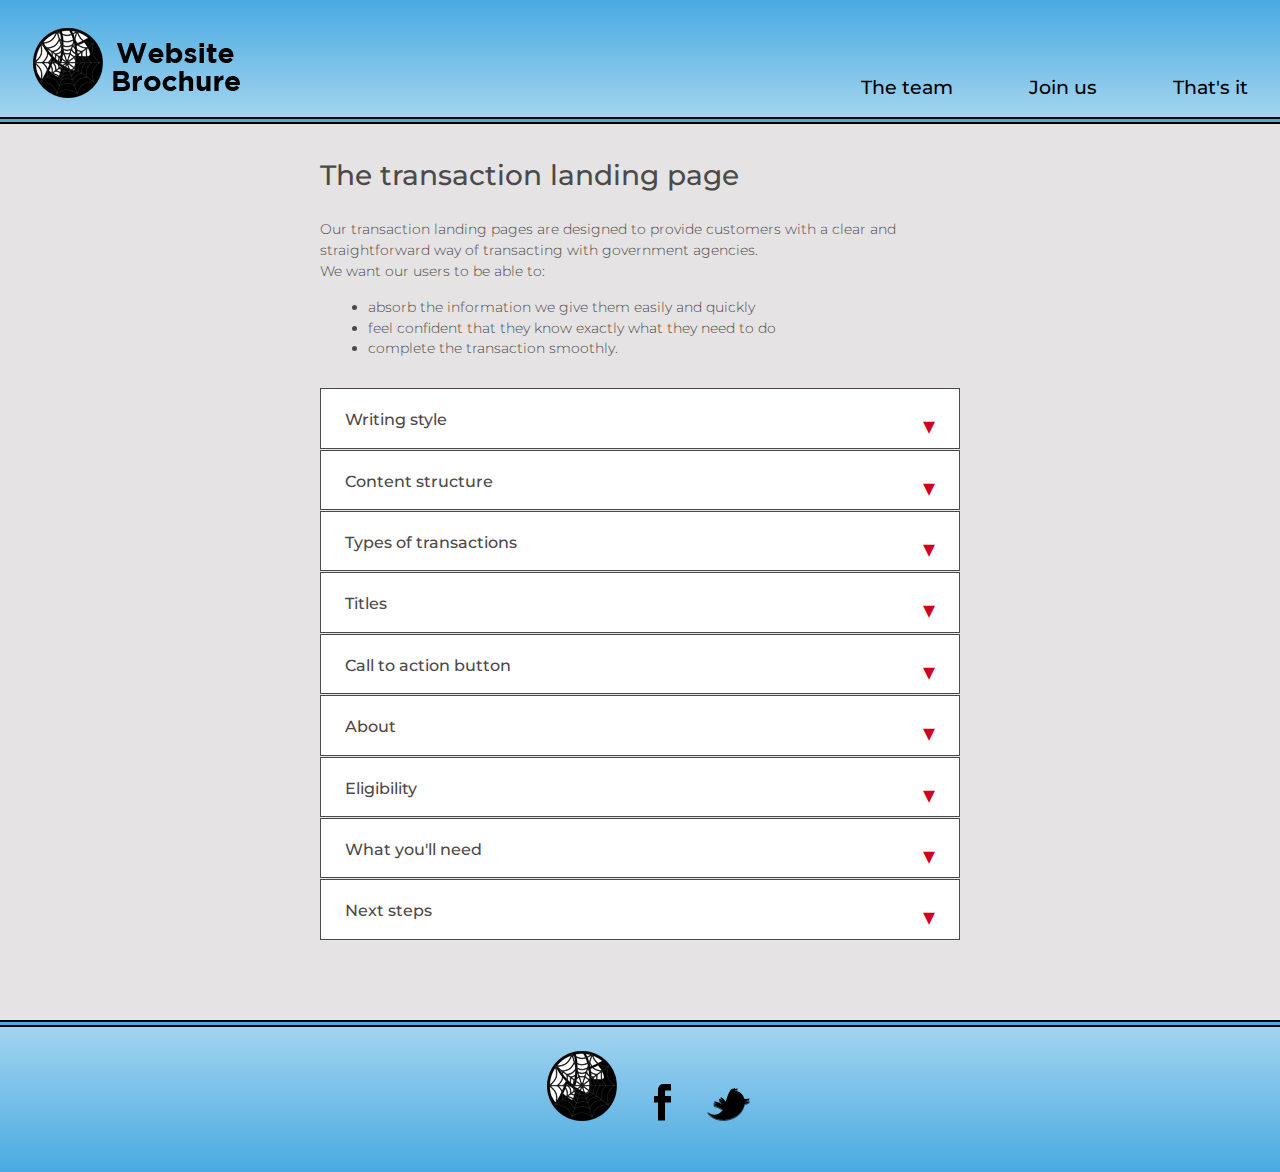
<file: index.html>
<!DOCTYPE html>
<html lang="en">

<head>
    <meta charset="UTF-8">
    <meta name="viewport" content="width=device-width, initial-scale=1.0">
    <meta http-equiv="X-UA-Compatible" content="ie=edge">


    <title>GA FEWD36 – Final Project</title>

    <!--<link href="https://fonts.googleapis.com/css?family=Open+Sans:300,300i,400,400i,600,600i,700,700i,800,800i" rel="stylesheet">-->
    <link href="https://fonts.googleapis.com/css?family=Montserrat:300,500,600" rel="stylesheet">
    <link rel="stylesheet" href="TEAM_PAGE/css/reset.css">
    <link rel="stylesheet" href="css/FINAL_fp_style.css">
</head>

<body>
	<article><!--Keeping footer on bottom-->
    <header>      
        <div class="logo">
                <a href="https://www.service.nsw.gov.au"><img src="TEAM_PAGE/images/NSSW_logo.png" alt="logo"></a>
        </div>
        <div class="spacer"></div>
         <!--Nav menu-->
        <div class="nav"><a href="TEAM_PAGE/team_index.html">The team</a></div>
        <div class="nav"><a href="FORM_PAGE/form_index.html">Join us</a></div>
        <div class="nav"><a href="FINALE/thats-it_index.html">That's it</a></div>
        
    </header>
	<main><!--Keeping footer on bottom-->
    <div class="intro">
        <h1>The transaction landing page</h1>
        <p>Our transaction landing pages are designed to provide customers with a clear and straightforward way of
            transacting with government agencies.<br>We want our users to be able to:</p>
        <ul>
            <li>absorb the information we give them easily and quickly</li>
            <li>feel confident that they know exactly what they need to do</li>
            <li>complete the transaction smoothly.</li>
        </ul>
    </div>
    <section class="hold-all">
        <div class="accord-main">Writing style</div>
        <div class="panel-main">
            <div class="panel-left">
                <p>Our content is:</p>
                <ul>
                    <li>specific</li>
                    <li>informative</li>
                    <li>to the point.</li>
                </ul>
                <p>We include only as much information as the user will need to finish a task or move onto the next
                    step.</p>
                <p>We don't add any background or historical information unless it's helpful.</p>
            </div>

            <div class="container-accord-nest">
                <button class="accord-nest btnr-top">Plain English</button>
                <div class="panel-right scrollbar">
                    <p>We want everyone to understand us, so we use plain English. We keep it conversational but not
                        too casual.</p>
                    <p>We avoid formal or technical words when easy or short words will do.</p>
                    <ul>
                        <li>buy, not purchase</li>
                        <li>help, not assist</li>
                        <li>about, not approximately.</li>
                    </ul>
                    <p>If we need to use a technical or legal term, we explain what it means in plain English.</p>
                </div>

                <button class="accord-nest">Active voice</button>
                <div class="panel-right scrollbar">
                    <p>We use active voice rather than the passive voice.</p>
                    <p>Active voice is when the subject of the sentence performs the action of the verb.</p>
                    <ul>
                        <li>You need to lodge an application. <span class="yes">&#10004;</span></li>
                        <li>An application will need to be lodged by you. <span class="no">&#10008;</span></li>
                    </ul>
                </div>

                <button class="accord-nest">Personal pronouns</button>
                <div class="panel-right scrollbar">
                    <p>We use first person (we, us) and second person (you) to speak directly to our users.</p>
                    <p>Think of it as a conversation. We speak to people, not at them or down to them.</p>
                    <ul>
                        <li>Let us know if you're having trouble. <span class="yes">&#10004;</span></li>
                        <li>Applicants having difficulties should contact Service NSW. <span class="no">&#10008;</span></li>
                    </ul>
                </div>

                <button class="accord-nest">Inclusive language</button>
                <div class="panel-right scrollbar">
                    <p>We use language that is free from words, phrases or tones that reflect prejudiced, stereotyped
                        or discriminatory views of particular people or groups.</p>
                    <p>When we talk about people, we only talk about their individual characteristics when it’s
                        directly relevant to the content.</p>
                    <p>Carefully consider language involving:</p>
                    <ul>
                        <li>gender and gender identity</li>
                        <li>sexual orientation</li>
                        <li>marital status</li>
                        <li>language, culture, race or ethnicity</li>
                        <li>immigration status</li>
                        <li>age</li>
                        <li>disability or impairment</li>
                        <li>mental health</li>
                        <li>socioeconomic status</li>
                        <li>personal status.</li>
                    </ul>
                </div>
            </div>
        </div>

        <div class="accord-main">Content structure</div>
        <div class="panel-main">
            <div class="panel-left">
                <p>We use short sentences.<br>We check sentences longer than 25 words to see if they can be split into
                    shorter, clearer sentences.</p>
                <p>We use short paragraphs of around 3 sentences. <br>We check longer paragraphs to see if they can be
                    split into smaller paragraphs or lists.</p>
                <p>We break up our content to make it easy for users to scan and digest.</p>
            </div>

            <div class="container-accord-nest">
                <button class="accord-nest btnr-top">Headings</button>
                <div class="panel-right scrollbar">
                    <p>Use an initial capital for the first word and any proper nouns.</p>
                    <p>Don’t use full stops at the end of headings.</p>
                    <ul>
                        <li>buy, not purchase</li>
                        <li>help, not assist</li>
                        <li>about, not approximately.</li>
                    </ul>
                </div>

                <button class="accord-nest">Lists</button>
                <div class="panel-right scrollbar">
                    <p>Use:</p>
                    <ul>
                        <li>bulleted lists to list items or points</li>
                        <li>numbered lists when the sequence is important</li>
                        <li>nested lists when there is extra information attached to some items.</li>
                    </ul>
                    <p>If there is a lead-in phrase, use a colon (not a full stop) at the end of the phrase.</p>
                </div>

                <button class="accord-nest">Formatting</button>
                <div class="panel-right scrollbar">
                    <p><span>Bold text</span><br>Use bold text sparingly. Blocks of bold text are hard to read.</p>
                    <p><span>Italics</span><br>Don’t use italics. For acts and publications use title case and link to
                        the source where possible.</p>
                    <p><span>Underline</span><br>Don’t underline text. It makes it look like a link.</p>
                </div>
            </div>
        </div>


        <div class="accord-main">Types of transactions</div>
        <div class="panel-main">
            <div class="panel-left">
                <p>Transactions are either:</p>
                <ul>
                    <li>online</li>
                    <li>offline, or</li>
                    <li>best bets.</li>
                </ul>
            </div>

            <div class="container-accord-nest">
                <button class="accord-nest btnr-top">Online</button>
                <div class="panel-right scrollbar">
                    <p>Online transactions may consist of:</p>
                    <ul>
                        <li>completing an online form and uploading documentation</li>
                        <li>linking to an internal page and supplying details such as name, reference number, email
                            address</li>
                        <li>linking to a onegov site and supplying details such as licence number, renewal number</li>
                        <li>linking to an external site and supplying requested details.</li>
                    </ul>
                </div>

                <button class="accord-nest">Offline</button>
                <div class="panel-right scrollbar">
                    <p>Offline transactions may involve:</p>
                    <ul>
                        <li>downloading and completing a PDF form, and lodging (with supporting documentation if
                            required) at a service centre, or via post, email or fax</li>
                        <li>visiting a service centre and providing information in person</li>
                    </ul>
                </div>

                <button class="accord-nest">Best bets</button>
                <div class="panel-right scrollbar">
                    <p>Best bets provide general information and are created when any of the following situations
                        apply:</p>
                    <ul>
                        <li>there is limited information available</li>
                        <li>detailed instructions are unnecessary or superfluous</li>
                        <li>the information is Commonwealth based rather than NSW based.</li>
                    </ul>
                </div>
            </div>
        </div>


        <div class="accord-main">Titles</div>
        <div class="panel-main">
            <div class="panel-left">
                <p>All titles must be unique in their own right.</p>
                <p>Ensure they’re not the same as a link going off to another website – for example, a best bet titled
                    ‘Energy rebates’ and the related link to the external webpage also titled ‘Energy rebates’.</p>
            </div>

            <div class="container-accord-nest">
                <button class="accord-nest btnr-top">Online and offline transactions</button>
                <div class="panel-right scrollbar">
                    <p>Titles of all online and offline transactions are calls to action and begin with a verb. If they
                        were following the phrase ‘How to….’ they’d complete a sentence.</p>
                    <p><span>Examples:</span></p>
                    <ul>
                        <li>Check a contractor licence</li>
                        <li>Make a bulk wharf booking</li>
                    </ul>
                </div>


                <button class="accord-nest">Best bets</button>
                <div class="panel-right scrollbar">
                    <p>Titles of best bets are calls to action if appropriate or a concise (brief and clear)
                        description of the content.</p>
                    <p><span>Examples:</span></p>
                    <ul>
                        <li>Enrol in the Smart and Skilled program</li>
                        <li>Payroll Tax Rebate Scheme</li>
                    </ul>
                </div>

                <button class="accord-nest">Capitalisation</button>
                <div class="panel-right scrollbar">
                    <p>Use initial capitals for proper nouns or any noun that an agency has identified as a proper noun
                        in their style guide.</p>
                    <p><span>Examples:</span></p>
                    <ul>
                        <li>Apply for a NSW Driver Licence</li>
                        <li>Book NSW TrainLink travel</li>
                    </ul>
                </div>

                <button class="accord-nest">Possessive case</button>
                <div class="panel-right scrollbar">
                    <p> Don’t use an apostrophe when referring to a licence, accreditation, registration etc.</p>
                    <ul>
                        <li>Replace a company contractor licence<span class="yes"> &#10004;</span></li>
                        <li>Apply for a certifier accreditation<span class="yes"> &#10004;</span></li>
                        <li>Replace a company contractor's licence<span class="no"> &#10008;</span></li>
                        <li>Apply for a certifier's accreditation<span class="no"> &#10008;</span></li>
                    </ul>
                    <p>Avoid using the possessive pronoun where possible</p>
                    <p><span>Examples:</span></p>
                    <ul>
                        <li>Renew an RSA/RCG card</li>
                        <li>Apply to cancel a liquor licence</li>
                    </ul>
                    <p><span>Exceptions:</span></p>
                    <ul>
                        <li>Check your demerit points</li>
                        <li>Lodge your tax return online</li>
                    </ul>
                </div>
            </div>
        </div>

        <div class="accord-main">Call to action button</div>
        <div class="panel-main">
            <div class="panel-left">
                <p>Ensure the call to action button clearly states:</p>
                <ul>
                    <li>what the user should logically expect to be able to do, or</li>
                    <li>where the user would expect to go.</li>
                </ul>
            </div>

            <div class="container-accord-nest">
                <button class="accord-nest btnr-top">Online and offline transactions</button>
                <div class="panel-right scrollbar">
                   
                    <p><span>Examples:</span></p>
                    <ul>
                        <li>Apply online</li>
                        <li>Check online</li>
                        <li>Find a service centre</li>
                        <li>Download PDF form</li>
                    </ul>
                </div>

                <button class="accord-nest">Best bets</button>
                <div class="panel-right scrollbar">
                    <p>In best bets the CTA button will usually point to the relevant external site</p>
                    <ul>
                        <li>Visit Fair Work Ombudsman</li>
                        <li>Visit NSW Planning & Environment</li>
                    </ul>
                </div>
            </div>
        </div>

        <div class="accord-main">About</div>
        <div class="panel-main">
            <div class="panel-left">
                <p>Keep the title of the transaction in mind, and create unique, clear and brief content specific to the transaction.</p>
                <p>Maintain a friendly and conversational tone.</p>
            </div>

            <div class="container-accord-nest">
                <button class="accord-nest btnr-top">Dos and Don'ts</button>
                <div class="panel-right scrollbar">
                    <p><br>
                        Contractions can help in achieving an informal feel, but avoid negatives.<br>
                        Some users can have difficulty understanding the meaning of negative contractions. They interpret the sentence without inferring the ‘not’.</p>
                    <p><span>Use:</span></p>
                    <ul>
                        <li>active voice</li>
                        <li>simple and direct language</li>
                        <li>short sentences and paragraphs</li>
                        <li>minimum punctuation</li>
                        <li>familiar contractions such as "you're, we'll, it's".</li>
                    </ul>
                    <p><span>Avoid:</span></p>
                    <ul>
                        <li>using jargon</li>
                        <li>using unfamiliar and/or negative contractions such as "would've, you'd, won't, can't"</li>
                        <li>duplicating content from another webpage.</li>
                    </ul>
                </div>

            </div>
        </div>

        <div class="accord-main">Eligibility</div>
        <div class="panel-main">
            <div class="panel-left">
                <p>The "Eligibility" and "What you need" sections have a similar layout.<br>
                If there is one requirement use a complete sentence.</p>
                <p>If there are 2 or more requirements use a bulleted list.<br> 
                    Include a lead-in phrase ending in a colon, followed by the bulleted list.<br>
                    Use lower case for each list item.<br>
                    Ensure each list item completes a sentence with the lead-in phrase.<br>
                    Use a full stop on the last list item.</p>
            </div>

            <div class="container-accord-nest">
                <button class="accord-nest btnr-top">BLAH</button>
                <div class="panel-right scrollbar">
                    <p>Titles of all online and offline transactions are calls to action and begin with a verb. If they
                        were following the phrase ‘How to….’ they’d complete a sentence.</p>
                    <p><span>Examples:</span></p>
                    <ul>
                        <li>Check a contractor licence</li>
                        <li>Make a bulk wharf booking</li>
                    </ul>
                </div>

                <button class="accord-nest">BLAH</button>
                <div class="panel-right scrollbar">
                    <p>Titles of best bets are calls to action if appropriate or a concise (brief and clear)
                        description of the content.</p>
                    <p><span>Examples:</span></p>
                    <ul>
                        <li>Enrol in the Smart and Skilled program</li>
                        <li>Payroll Tax Rebate Scheme</li>
                    </ul>
                </div>

                <button class="accord-nest">BLAH</button>
                <div class="panel-right scrollbar">
                    <p>Use initial capitals for proper nouns or any noun that an agency has identified as a proper noun
                        in their style guide.</p>
                    <p><span>Examples:</span></p>
                    <ul>
                        <li>Apply for a NSW Driver Licence</li>
                        <li>Book NSW TrainLink travel</li>
                    </ul>
                </div>
            </div>
        </div>

         <div class="accord-main">What you'll need</div>
        <div class="panel-main">
            <div class="panel-left">
                <p>The "Eligibility" and "What you need" sections have a similar layout.<br>
                If there is one requirement use a complete sentence.</p>
                <p>If there are 2 or more requirements use a bulleted list.<br> 
                    Include a lead-in phrase ending in a colon, followed by the bulleted list.<br>
                    Use lower case for each list item.<br>
                    Ensure each list item completes a sentence with the lead-in phrase.<br>
                    Use a full stop on the last list item.</p>
            </div>

            <div class="container-accord-nest">
                <button class="accord-nest btnr-top">BLAH</button>
                <div class="panel-right scrollbar">
                    <p>Titles of all online and offline transactions are calls to action and begin with a verb. If they
                        were following the phrase ‘How to….’ they’d complete a sentence.</p>
                    <p><span>Examples:</span></p>
                    <ul>
                        <li>Check a contractor licence</li>
                        <li>Make a bulk wharf booking</li>
                    </ul>
                </div>

                <button class="accord-nest">BLAH</button>
                <div class="panel-right scrollbar">
                    <p>Titles of best bets are calls to action if appropriate or a concise (brief and clear)
                        description of the content.</p>
                    <p><span>Examples:</span></p>
                    <ul>
                        <li>Enrol in the Smart and Skilled program</li>
                        <li>Payroll Tax Rebate Scheme</li>
                    </ul>
                </div>

                <button class="accord-nest">BLAH</button>
                <div class="panel-right scrollbar">
                    <p>Use initial capitals for proper nouns or any noun that an agency has identified as a proper noun
                        in their style guide.</p>
                    <p><span>Examples:</span></p>
                    <ul>
                        <li>Apply for a NSW Driver Licence</li>
                        <li>Book NSW TrainLink travel</li>
                    </ul>
                </div>
            </div>
        </div>

        <div class="accord-main">Next steps</div>
        <div class="panel-main">
            <div class="panel-left">
                <p>Lorem ipsum...</p>
            </div>
            <div class="container-accord-nest">
                <button class="accord-nest btnr-top">BLAH</button>
                <div class="panel-right scrollbar">
                    <p>Titles of all online and offline transactions are calls to action and begin with a verb. If they
                        were following the phrase ‘How to….’ they’d complete a sentence.</p>
                    <p><span>Examples:</span></p>
                    <ul>
                        <li>Check a contractor licence</li>
                        <li>Make a bulk wharf booking</li>
                    </ul>
                </div>

                <button class="accord-nest">BLAH</button>
                <div class="panel-right scrollbar">
                    <p>Titles of best bets are calls to action if appropriate or a concise (brief and clear)
                        description of the content.</p>
                    <p><span>Examples:</span></p>
                    <ul>
                        <li>Enrol in the Smart and Skilled program</li>
                        <li>Payroll Tax Rebate Scheme</li>
                    </ul>
                </div>

                <button class="accord-nest">BLAH</button>
                <div class="panel-right scrollbar">
                    <p>Use initial capitals for proper nouns or any noun that an agency has identified as a proper noun
                        in their style guide.</p>
                    <p><span>Examples:</span></p>
                    <ul>
                        <li>Apply for a NSW Driver Licence</li>
                        <li>Book NSW TrainLink travel</li>
                    </ul>
                </div>
            </div>
        </div>
    </section>

    <div class="clearfix"></div>
	</main><!--Keeping footer on bottom-->
    <footer>
        <div class="logo-footer">
            <ul>
                <li><a href="https://www.service.nsw.gov.au"><img src="TEAM_PAGE/images/NSSW_footer.png" alt="logo"></a></li>
                <li><a href="#"><img src="TEAM_PAGE/images/facebook.png" alt="Facebook logo"></a></li>
                <li><a href="#"><img src="TEAM_PAGE/images/twitter.png" alt="Twitter logo"></a></li>
            </ul>    
        </div>

    </footer>
	</article><!--Keeping footer on bottom-->
    <script src="https://ajax.googleapis.com/ajax/libs/jquery/2.1.3/jquery.min.js"></script>
    <script type="text/javascript" src="js/FINAL_fp.js"></script>

</body>
</html>
</file>
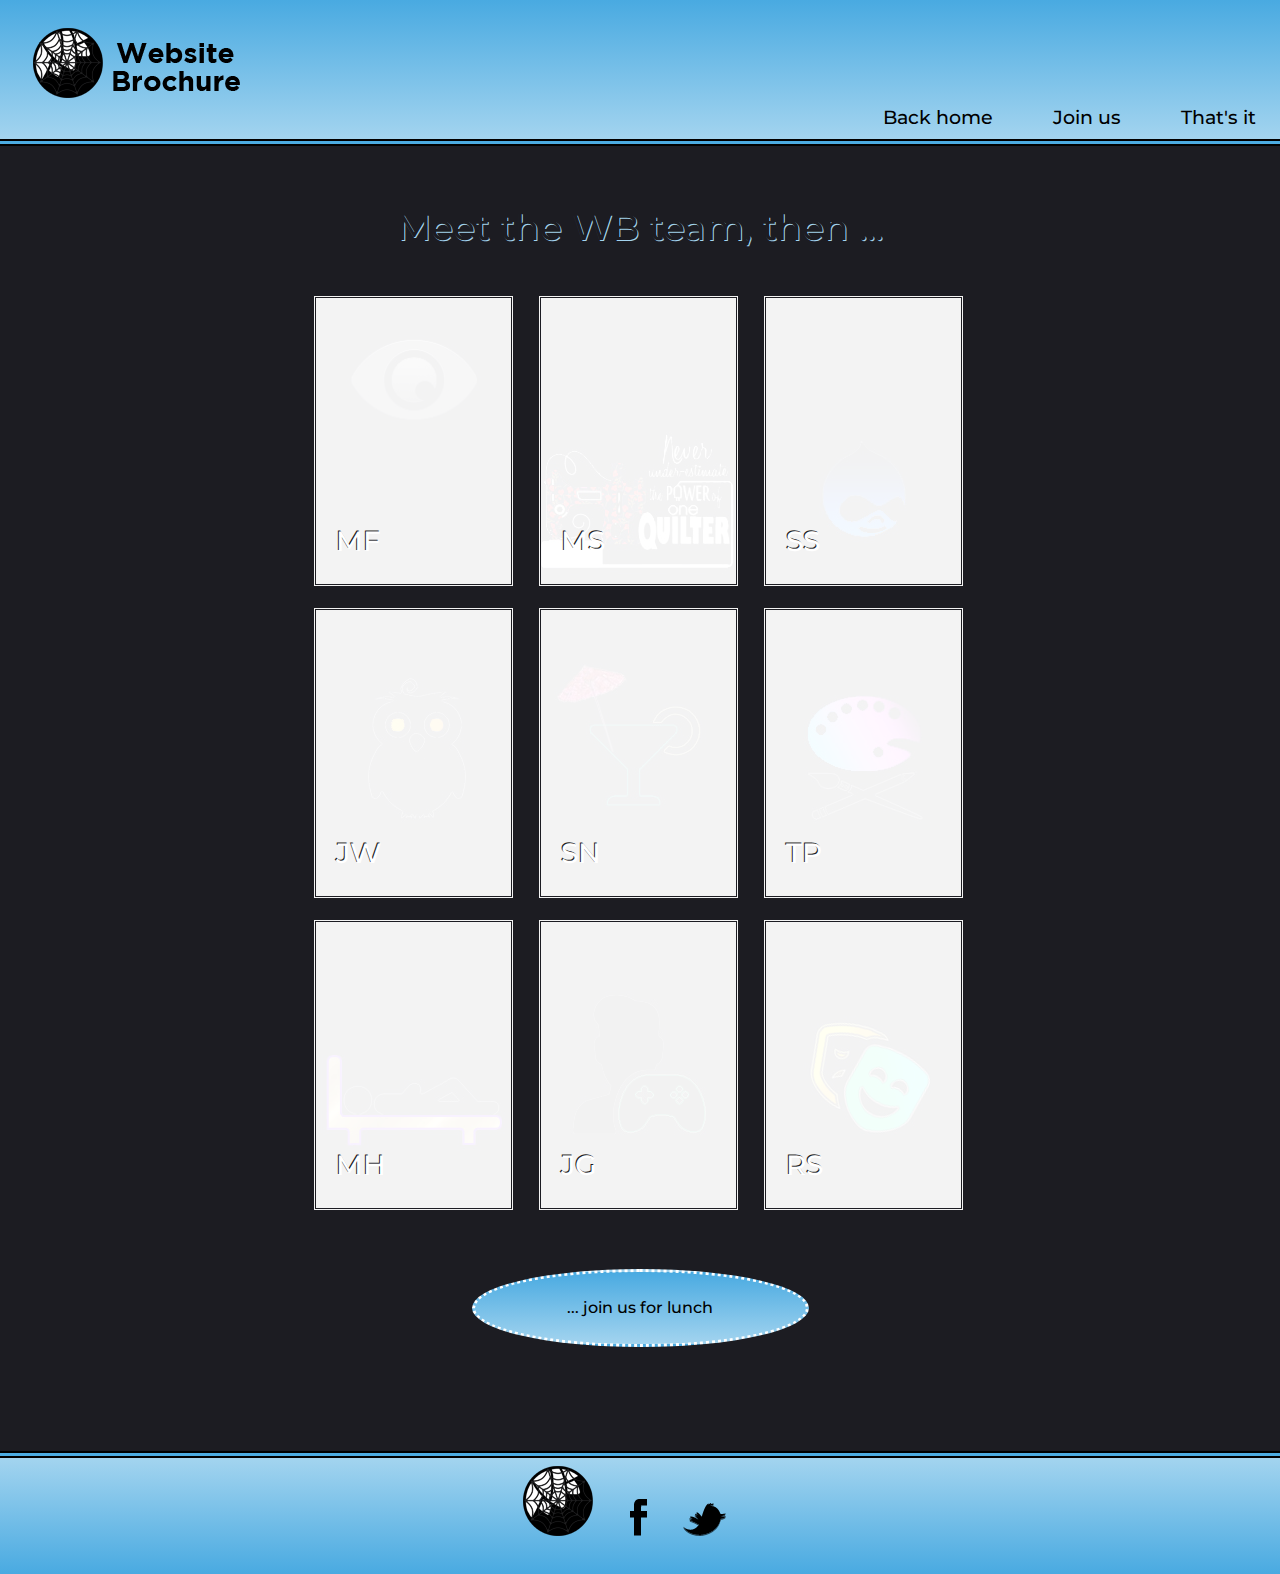
<file: TEAM_PAGE/team_index.html>
<!DOCTYPE html>
<html lang="en">

<head>
    <meta charset="utf-8">
    <meta name="viewport" content="width=device-width, initial-scale=1.0">
    <meta http-equiv="X-UA-Compatible" content="ie=edge">

    <title>GA FEWD36 – Final Project – TEAM</title>

    <link href="https://fonts.googleapis.com/css?family=Montserrat:300,500,600" rel="stylesheet">
    <link rel="stylesheet" href="https://use.fontawesome.com/releases/v5.5.0/css/all.css" integrity="sha384-B4dIYHKNBt8Bc12p+WXckhzcICo0wtJAoU8YZTY5qE0Id1GSseTk6S+L3BlXeVIU" crossorigin="anonymous">
    <link rel="stylesheet" href="css/reset.css">
    <link rel="stylesheet" href="css/team_style.css">
</head>

<body>
    <article><!--Keeping footer on bottom-->
    <header>
        <div class="header-container">
            <div class="logo">
                <a href="https://www.service.nsw.gov.au"><img src="images/NSSW_logo.png" alt="logo"></a>
            </div>
            <nav>
                <ul>
                    <li>
                        <div class="line"></div>
                        <div class="line"></div>
                        <div class="line"></div>
                    </li>
                    <li><a href="../index.html">Back home</a></li>
                     <li><a href="../FORM_PAGE/form_index.html">Join us</a></li>
                    <li><a href="../FINALE/thats-it_index.html">That's it</a></li>                
                </ul>
            </nav>
        </div>
    </header>
    <main><!--Keeping footer on bottom-->
    
        <div class="hold-all">
        	<h1>Meet the WB team, then ...</h1>
            <ul>
                <li id="im1" class="imgs"><div id="ov1" class="overlay">MF</div></li>
                <li id="im2" class="imgs"><div id="ov2" class="overlay">MS</div></li>
                <li id="im3" class="imgs"><div id="ov3" class="overlay">SS</div></li>
                <li id="im4" class="imgs"><div id="ov4" class="overlay">JW</div></li>
                <li id="im5" class="imgs"><div id="ov5" class="overlay">SN</div></li>
                <li id="im6" class="imgs"><div id="ov6" class="overlay">TP</div></li>
                <li id="im7" class="imgs"><div id="ov7" class="overlay">MH</div></li>
                <li id="im8" class="imgs"><div id="ov8" class="overlay">JG</div></li>
                <li id="im9" class="imgs"><div id="ov9" class="overlay">RS</div></li>
            </ul>

            <div class="btn-container">
                <div class="button"><a href="../FORM_PAGE/form_index.html">... join us for lunch</a></div>
            </div>

        </div><!--Closing the hold-all div-->
        <section id="sign-up">
           
        </section>
    </main><!--Keeping footer on bottom-->
    <footer>
        <div class="logo-footer">
            <ul>
                <li><a href="https://www.service.nsw.gov.au"><img src="images/NSSW_footer.png" alt="logo"></a></li>
                <li><a href="#"><img src="images/facebook.png" alt="Facebook logo"></a></li>
                <li><a href="#"><img src="images/twitter.png" alt="Twitter logo"></a></li>
            </ul>
        </div>

    </footer>
    </article><!--Keeping footer on bottom-->

    <script src="https://ajax.googleapis.com/ajax/libs/jquery/2.1.3/jquery.min.js"></script>
    <script type="text/javascript" src="js/team.js"></script>



</body>

</html>
</file>
<file: css/FINAL_fp_style.css>
/* Box Model Hack */
* {
    -moz-box-sizing: border-box; /* Firexfox */
    -webkit-box-sizing: border-box; /* Safari/Chrome/iOS/Android */
    box-sizing: border-box; /* IE */
  }
  
  /* Clear fix hack */
.clearfix:after {
    content: ".";
    display: block;
    clear: both;
    visibility: hidden;
    line-height: 0;
    height: 0;
  }
  
.clear {
  	clear: both;
  }
  
.alignright {
	float: right;
	padding: 0 0 10px 10px; /* note the padding around a right floated image */
  }
  
.alignleft {
	float: left;
	padding: 0 10px 10px 0; /* note the padding around a left floated image */
  }
  
/******************************************
/* BASE STYLES
/*******************************************/
html, body {/* Keeping footer on bottom – ensure you use this: html, body*/
    font-size: 1rem;
    line-height: 1.4;
    font-family: 'Montserrat', sans-serif;
    font-weight: 500;
    color: #4d494a;
	background-color: #e5e3e3;
    cursor: pointer;
    width: 100%; /* Keeping footer on bottom css*/
    height: 100%; /* Keeping footer on bottom css*/
  }

  /* Customising the scrollbar */
body::-webkit-scrollbar {
	width: 10px;
	background-color: #fff;
}

body::-webkit-scrollbar-track {
	border: 1px solid #4d494a	
}

 /*Handle */
body::-webkit-scrollbar-thumb {
	background: #49aae1;
	border-radius: 10px;	 
}

/* Keeping footer on bottom css*/
article {
    min-height: 100%;
    display: flex;
    flex-direction: column;
    align-items: stretch;
}

main {
    flex-grow: 1;
}

header, main, footer {
    flex-shrink: 0;
}
/*End of keeping footer on bottom css*/  
  
 /******************************************
/* LAYOUT
/*******************************************/ 
header {
    display: flex;
    justify-content: space-between;
    align-items: baseline;
	background-image: linear-gradient(#49aae1, #a3d4ef);
    width: 100%;
    font-size: 1.2rem;
    color: white;
	padding-right: 2rem;
	border-bottom: 7px double black;
}

.logo {
    padding-top: 1.5rem;
	padding-bottom: 1rem;
	max-width: 100%;
	height: auto;
	position: relative;
	left: 2rem;
	top: .25rem;
}

.spacer {
    width: 10%;
}

.nav a {
    text-decoration: none;
}
  
.nav a:link {
    color: #000;
}
  
.nav a:visited {
    color: #000;
}
  
.nav a:hover {
  color:#fff;
  font-weight: 600;
  text-shadow: 1px 1px 0 #000;
}
  
.nav a:active {
  color: #e5e3e3;
}

h1 {
  	font-size: 1.75rem;
}

footer {
	background-image: linear-gradient(#a3d4ef, #49aae1);
	width: 100%;
	margin-top: 5rem;
	text-align: center;
	border-top: 7px double black;
}

.logo-footer ul li{
	padding-top: .5rem;
	display: inline-block;
	list-style: none;
	margin-bottom: 2rem;
}

.logo-footer a {
	padding-right: 2rem;
}

.intro {
	width: 50%;
	margin-top: 2rem;
	margin-left: 25%;
}

.intro p {
	font-size: .9rem;
  	font-weight: 300;
	padding-top: 1.5rem;
	padding-left: 0px;
	line-height: 1.3rem;
}

 ul {
	list-style: disc;
	font-size: .9rem;
	font-weight: 300;
	padding: 1rem 0 .9rem 3rem;
}

.hold-all {
	margin-top: 1rem;
    margin-left: 25%;
    max-width: 50%;
    background-color: rgb(229, 227, 227); 
}

.accord-main {
    width: 100%;
	padding: 1.25rem .5rem 1rem 1.5rem;
	background-color: #fff;
	text-align: left;
	font-family: 'Montserrat', sans-serif;
	font-size: 1rem;
	font-weight: 500;
	color: #4d494a;
	border: 1px solid #4d494a;
	margin-top: 0px;
	text-decoration: none;
	margin-top: 1px;
}

.accord-nest {
	width: 100%;
	padding-top: .9rem;
	padding-bottom: .75rem;
	background-image: linear-gradient(#fdf8f8, #e5e3e3);
	font-family: 'Montserrat', sans-serif;
	font-size: .9rem;
	text-align: center;
	border-right: 1px solid #cd0320;
	border-bottom: 0;
	border-left: 1px solid #cd0320;
	border-top: none;
	color: #4d494a;
	cursor: pointer;	
}

button:focus {
	outline: 0;
}

.accord-main:after {
    content: '\025BE';
	float: right;
	padding-right: 1rem;
	margin-left: 1rem;
	font-size: 1.5rem;
	color: #cd0320;
}

.accord-nest:after {
    content: '\025BE';
    color:#4d494a;
	float: right;
	font-size: 1rem;	
}

.active:after {
   	content: "\025B4";
}

.panel-main {
	display: none;
	overflow: auto;
	background-color: #fff;
	width: 100%;
	padding-bottom: 2rem;
	color: #000;
    border-left: 1px solid #4d494a;
	border-right: 1px solid #4d494a;
	border-bottom: 1px solid #4d494a;
}

.panel-main p {
	padding-bottom: .5rem;
	padding-top: .75rem;
}

.panel-left { 
	width: 100%;
	padding: 1.75rem 2rem 0 2rem;
	font-size: .9rem;
	font-weight: 300;
	line-height: 1.5rem;	
}

.container-accord-nest {
	width: 94%;
	margin: 0 auto;	
}

.panel-right {
	overflow: hidden;
	width: 100%;
	padding: 0 5%;
	font-size: .9rem;
	font-weight: 300;
	line-height: 1.5rem;
	background-color:#fdf8f8;
	border-right: 1px solid #cd0320;
	border-bottom: 1px solid #cd0320;
	border-left: 1px solid #cd0320;
	max-height: 0;
	transition: max-height 0.8s ease-out;
}

.btnr-top {
	border-top: 1px solid #cd0320;
	margin-top: 2.75rem;	
}

span {
	font-weight: 500;
}

.yes {
	color: green;
	font-weight: bold;
	font-size: 1.2rem;
}

.no {
	color: red;
	font-weight: bold;
	font-size: 1.2rem;
}

/****************************ABOVE 950*************************************************************/

@media (min-width: 950px) {
	.panel-left { 
		float:left;
		width: 45%;
		padding: 1.75rem 2rem 0 2rem;
		font-size: .9rem;
		font-weight: 300;
		line-height: 1.5rem;
	}

	.container-accord-nest {
		float: right;
		width: 52%;
		margin-right: 3%;	
	}
	
	.spacer {
		width: 40%;
	}
}
/************************************BELOW 768***********************************************/

@media (max-width: 768px) {
	header {
		display: flex;
		flex-direction: column;
		align-items: flex-end;
		font-size: .9rem;
		padding-top: 3rem;
		padding-bottom: 1.5rem;
	}

	.logo {
		position: absolute;
		padding-left: .75rem;
	}
}
/****************************BELOW 480*************************************************************/

@media (max-width: 480px) {
	.hold-all {
		max-width: 70%;
		margin-left: 15%;
	}

	ul {
		padding-left: 1rem;
		font-size: .75rem;
		line-height: 1rem;
	}

	.panel-right {
		font-size: .75rem;
		line-height: 1rem;
	}

	.panel-left {
		font-size: .75rem;
		line-height: 1rem;
		padding-top: 1rem;
	}

	.intro p {
		font-size: .75rem;
		line-height: 1rem;
	}

	.btnr-top {
		margin-top: 1.5rem;	
	}
}
/**********************************BELOW 360************************************************/
@media (max-width: 360px) {
	header {
		display: flex;
		flex-direction: row;
		align-items: flex-start;
		font-size: .75rem;
		padding-top: .25rem;
		height: 140px;
	}
}
</file>
<file: TEAM_PAGE/css/team_style.css>
/* Box Model Hack */
* {
    -moz-box-sizing: border-box; /* Firexfox */
    -webkit-box-sizing: border-box; /* Safari/Chrome/iOS/Android */
    box-sizing: border-box; /* IE */
}
  
/* Clear fix hack */
.clearfix:after {
    content: ".";
    display: block;
    clear: both;
    visibility: hidden;
    line-height: 0;
    height: 0;
}
  
.clear {
    clear: both;
}
  
.alignright {
    float: right;
    padding: 0 0 10px 10px; /* note the padding around a right floated image */
}
  
.alignleft {
    float: left;
    padding: 0 10px 10px 0; /* note the padding around a left floated image */
}
  
  /******************************************
  /* BASE STYLES
  /*******************************************/
  
html, body {/* Keeping footer on bottom – ensure you use this: html, body*/
    font-size: 1rem;
    line-height: 1.4;
    font-family: 'Montserrat', sans-serif;
    font-weight: 500;
    color: #fff;
    background-color: #1c1c22;
    width: 100%; /* Keeping footer on bottom css*/
    height: 100%; /* Keeping footer on bottom css*/
}

  /* Customising the scrollbar */
  body::-webkit-scrollbar {
	width: 10px;
	background-color: #fff;
}

body::-webkit-scrollbar-track {
	border: 1px solid #4d494a	
}

 /*Handle */
body::-webkit-scrollbar-thumb {
	background: #49aae1;
	border-radius: 10px;	 
}

/* Keeping footer on bottom css*/
article {
    min-height: 100%;
    display: flex;
    flex-direction: column;
    align-items: stretch;
}

main {
    flex-grow: 1;
}

header, main, footer {
    flex-shrink: 0;
}
/*End of keeping footer on bottom css*/    
  
/******************************************
/* LAYOUT
/*******************************************/
  
/* Center the container*/ 
.header-container {
    width: 100%;
}
 
header {
    background-image: linear-gradient(#49aae1, #a3d4ef);
    overflow: hidden;
    border-bottom: 7px double black;
    margin-bottom: 2.5rem;
}

.logo {
    padding-top: 1.75rem;
	padding-left: 2rem;
	max-width: 100%; 
	height: auto;
}
  
header nav {
    float: right;
}

header nav ul li {
    display: inline-block;
    margin: 0 1.5rem .5rem 2rem;
    font-size: 1.2rem;
}
  
header nav ul li a {
    color: white;
}

nav a {
    text-decoration: none;
}
  
nav a:link {
    color: #000;
}
  
nav a:visited {
    color: #000;
}
  
nav a:hover {
  color: #fff;
  font-weight: 600;
  text-shadow: 1px 1px 0 #000;
  text-decoration: none;
}
  
nav a:active {
  color: #e5e3e3;
}

/* EXTRA STYLE – EVKW */
header nav .line {
    width: 3rem;
    height: .3rem;
    background: #000;
    border-radius: 1rem;
    margin-top: .25rem;
  }
  
header nav .line:first-of-type {
    margin-top: .7rem;
}
  
header nav li:first-child {
    float: right;
    display: none;
    cursor: pointer;
}
/* End EVKW */

footer {
	background-image: linear-gradient(#a3d4ef, #49aae1);
	width: 100%;
	margin-top: 5rem;
	text-align: center;
	border-top: 7px double black;
}

.logo-footer ul li {
	padding-top: .5rem;
	display: inline-block;
    list-style: none;
    margin-bottom: 2rem;
}

.logo-footer a {
    padding-right: 2rem;
}

.hold-all {
    width: 674px;
    height: auto;
    margin: 0px auto 1.5rem;
    padding: 0;
    font-family: 'Montserrat', sans-serif;
}

.hold-all ul {
    padding: 0;
}

.hold-all li {
    list-style: none;
    display: inline-block;
    margin: 10px; 
}

.hold-img{
    width: 250px;
    height: 100%;
    margin: 6rem auto;
}

h1 {
    margin-top: 1rem;
    margin-bottom: 2rem;
    font-size: 2.25rem;
    font-weight: 500;
    color: #1c1c22;
    text-shadow: 1px 1px 0 #a3d4ef;
    text-align: center;
}

#im1 {
    background: url("../images/eye_grad.jpg") no-repeat top center;
}
#im2 {
    background: url("../images/quilter_grad.jpg") no-repeat top center;
}
#im3 {
    background: url("../images/drupal_grad.jpg") no-repeat top center;
}
#im4 {
    background: url("../images/owl_grad.jpg") no-repeat top center;
}
#im5 {
    background: url("../images/cocktail_grad.jpg") no-repeat top center;
}
#im6 {
    background: url("../images/palette_grad.jpg") no-repeat top center;
}
#im7 {
    background: url("../images/rester_grad.jpg") no-repeat top center;
}
#im8 {
    background: url("../images/gamer_grad.jpg") no-repeat top center;
}
#im9 {
    background: url("../images/masks_grad.jpg") no-repeat top center;
}

.overlay {
    width: 201px;
    height: 292px;
    font-size: 1.75rem;
    text-align: left;
    background: rgba(255,255,255,.95);
    overflow: hidden;
    padding: 20px;
    margin: 0;
    text-decoration: none;
    border: 3px #1c1c22 double;
    padding-top: 14rem;
    cursor: pointer;
    text-shadow: -1px -1px 0 #1c1c22;
}

.imgs {
    color: #fff;
}

.btn-container {
    margin: 3rem auto 0;
    text-align: center;
    width: 50%;
}

.button {
    padding: 25px 32px;
    text-align: center;
    border-radius: 50%;
    border: 3px #fff dotted;
    background-image: linear-gradient(#49aae1, #a3d4ef);
    font-family: 'Montserrat', sans-serif;
    font-size: 1rem;
    font-weight: 500;
    color: white;
    cursor: pointer;
}

.button a {
    text-decoration: none;
    color: #000;
}
  
.button a:link {
    color: #000;
}
  
.button a:visited {
    color: #000;
}
  
.button a:hover {
    color:#fff;
    font-weight: 600;
    text-shadow: 1px 1px 0 #000;
}
  
.button a:active {
    color: #e5e3e3;
}

.lunch-invite {
    padding-left: 1rem;
    font-size: 1.5rem;
    text-shadow: 1px 1px 0 #fff;
    text-align: left;
}

/* Bootstrap customisation*/
.btn-light {
	background-color: #fff;
    border: 1px dotted #000;
    margin-left: 1rem;	
}

.form-check, p {
     margin: 0 0 1rem 1rem;
}

.form-control:focus {
    border-color: #f830d9;
    outline: 0;
    box-shadow: 0 0 0 1px #000, 0 0 0 0.2rem rgba(163,212,239,.9);
}

.password:focus {
    border-color: #f830d9;
    outline: 0;
    box-shadow: 0 0 0 1px #000, 0 0 0 0.2rem rgba(163,212,239,.9);
}

.custom-checkbox {
    margin: 0 0 1rem 1rem;
}

.custom-control-label:before {
    background-color: #a3d4ef;
}

.custom-checkbox .custom-control-input:checked~.custom-control-label::before {
    background-color: #1c1c22;
}

.custom-checkbox .custom-control-input:checked~.custom-control-label::after {
    background-image: url("data:image/svg+xml;charset=utf8,%3Csvg xmlns='http://www.w3.org/2000/svg' viewBox='0 0 8 8'%3E%3Cpath fill='white' d='M6.564.75l-3.59 3.612-1.538-1.55L0 4.26 2.974 7.25 8 2.193z'/%3E%3C/svg%3E");
    box-shadow: 0 0 0 1px #000, 0 0 0 0.15rem rgba(163,212,239,1);
    border-radius: 50%;
}

.custom-control-input:active~.custom-control-label::before {
    background-color: #1c1c22;
}

.custom-checkbox .custom-control-input:focus~.custom-control-label::before {
    box-shadow: 0 0 0 1px #000, 0 0 0 0.15rem rgba(163,212,239,1); 
}
/* End Bootstrap customisation*/

@media (max-width: 900px) {
    header nav {
        width: 70%;
        margin: 0;
    }
    
    header nav ul li {
        float: none;
        display: block;
        font-size: 1rem;
    }
    
    header nav ul li:first-child {
        display:block;
        position: absolute;
        top: .6em;
        right: .75em;
    } 
    
    header nav ul.slideDown {
        height: 9rem;
    }
	
	header nav .oneli.slideDown {
        height: 3rem;
    }
    
    header nav ul {
        height: 0;
        transition: height 1s;
        overflow: hidden;
    }
    
    header nav ul li a {
        display: block;
        width: 100%;
        padding: .5rem 0;
        border-bottom: 3px dotted black;
        text-align: center;
    }
}

@media (max-width: 674px) {
    .hold-all {
        width: 450px;
    }   
}

@media (max-width: 450px) {
    .hold-all {
        width: 250px;
    }
}
</file>
